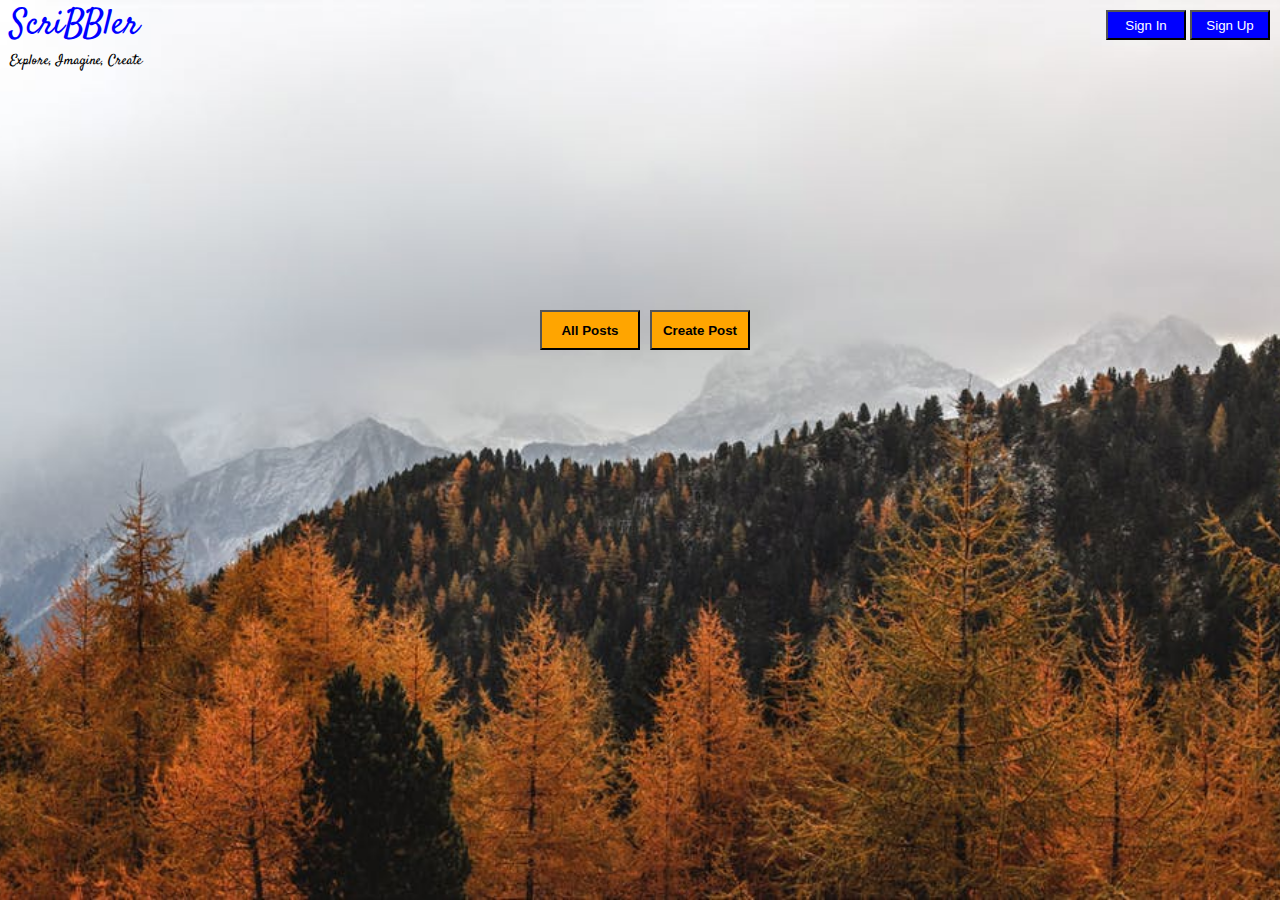
<file: index.html>
<!DOCTYPE html>
<html>
  <head>
    <!-- Place all CSS for header in this file -->
    <link href="css\header.css" rel="stylesheet" type="text/css" />

    <!-- Place all CSS for the rest of the elements in this file -->
    <link href="css\index.css" rel="stylesheet" type="text/css" />

    <!-- Place all CSS for fonts in this file -->
    <link href="css\font.css" rel="stylesheet" type="text/css" />
  </head>
  <body>
    <div id="main-container-div">
      <div class="header">
        <!-- Insert code for Sign Up, Sign In button here. Add code for "ScriBBler" heading and the sub-heading -->
        <div class="col-xs-8 title">
          <p class="main-logo">ScriBBler</p>
          <p class="sub-logo">Explore, Imagine, Create</p>
        </div>
        <div class="col-xs-4 login-button">
          <button id="signin" >Sign In</button>
          <button id="signup">Sign Up</button>
        </div>
      </div>

      <div class="postButtons">
        <!-- Insert code for All Posts & Create Post button here -->
        <button id="all-post" onclick="window.location.href='http://127.0.0.1:5500/html/bloglist.html';">All Posts</button>
        <button id="create-post">Create Post</button>
      </div>
    </div>

    <div id="signupModal" class="modal">
      <!-- Insert code for Sign In modal here -->

      <div class="modal-content">
        <span class="close" id="signupclose">&times;</span>
        <h1 style="text-align: center;">Get Started</h1>
        <div class="line"></div>
        <br />
        <form>
          <label for="fullname" class="label-text">Full Name</label>
          <input
            type="text"
            id="fullname"
            placeholder="Enter Full Name"
            required
          />
          <label for="username" class="label-text">Username</label>
          <input
            type="text"
            id="Username"
            placeholder="Enter Username"
            required
          />
          <label for="password" class="label-text">Password</label>
          <input
            type="password"
            id="password2"
            placeholder="Enter Password"
            required
          />
          <label for="confirmpassword" class="label-text"
            >Confirm Password</label
          >
          <input
            type="password"
            id="confirmpassword"
            placeholder="Confirm Password"
            required
          />
          <button type="submit" class="signin-btn">Sign Up</button>
        </form>
      </div>
    </div>

    <div id="signinModal" class="modal">
      <!-- Insert code for Sign Up modal here -->
      <div class="modal-content">
        <span class="close" id="signinclose">&times;</span>
        <h1 style="text-align: center;">Welcome Back!</h1>
        <div class="line"></div>
        <br />
        <form>
          <label for="username" class="label-text">Username</label>
          <input
            type="text"
            id="username"
            placeholder="Enter Username"
            required
          />
          <label for="password" class="label-text">Password</label>
          <input
            type="password"
            id="password1"
            placeholder="Enter Password"
            required
          />
          <button type="submit" class="signin-btn">Sign Up</button>
        </form>
        <h3 style="text-align: center;">
          Not a member?
          <a href="#" id="lingsignup">Sign Up</a>
        </h3>
      </div>
    </div>

    <div class="modal" id="createpost">
      <!-- Insert code for Create Post modal here -->
      <div class="create-modal-content">
            <span class="close" id="createclose">&times;</span>
            <h1 style="text-align: center;margin:2px">Pen Your Post</h1>
            <br />
            <form>
              <label for="title" class="label-text">Title:</label>
              <input
                type="text"
                id="title"
                required
              />
              <label for="content" class="label-text">Content:</label>
              <input
                type="textarea"
                id="password"
                class="textarea"
                rows="10"
                required
              />
              
            </form>
            <div class="btn-centre">
                    <button type="submit" class="create-btn">Create</button>
            </div>
            </h3>
          </div>
    </div>

    <!-- Place all Javascript for header in this file -->
    <script src="js\header.js"></script>
    <!-- Place all Javascript for rest of the elements in this file -->
    <script src="js\index.js"></script>
  </body>
</html>
</file>
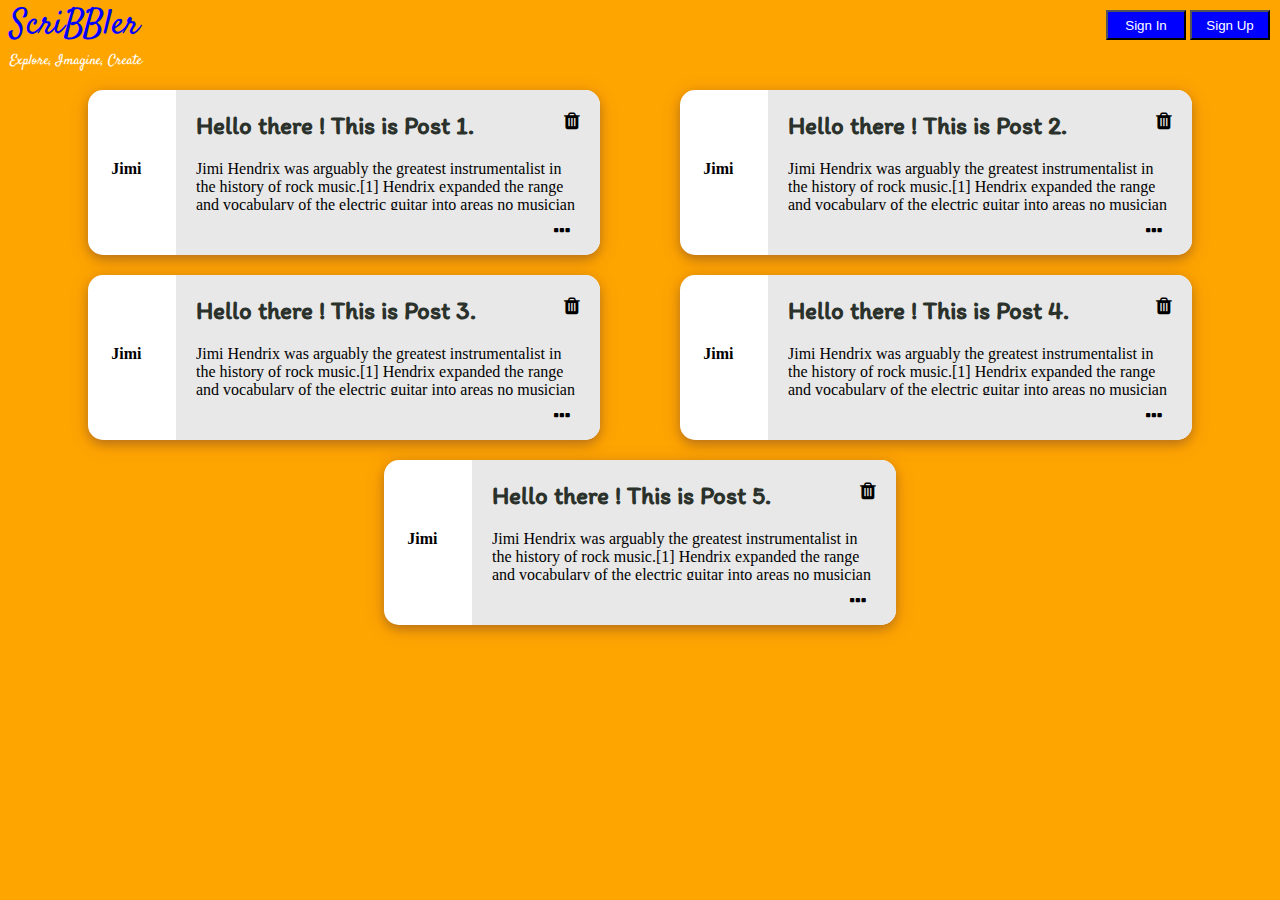
<file: html/bloglist.html>
<!DOCTYPE html>
<html>
  <head>
    <meta name="viewport" content="width=device-width, initial-scale=1" />
    <link
      href="..\css\bloglist.css"
      media="screen"
      rel="stylesheet"
      type="text/css"
    />
    <link href="..\css\header.css" rel="stylesheet" type="text/css" />
    <link href="..\css\font.css" rel="stylesheet" type="text/css" />
    <link
      rel="stylesheet"
      href="..\font-awesome-4.7.0/css/font-awesome.min.css"
    />
    <style></style>
  </head>
  <body>
    <div id="main-container-div">
      <div class="header">
        <!-- Insert code for Sign Up, Sign In button here. Add code for "ScriBBler" heading and the sub-heading -->
        <div class="col-xs-8 title">
          <p class="main-logo">ScriBBler</p>
          <p class="sub-logo">Explore, Imagine, Create</p>
        </div>
        <div class="col-xs-4 login-button">
          <button id="signin">Sign In</button>
          <button id="signup">Sign Up</button>
        </div>
      </div>
    </div>

    <div id="signupModal" class="modal">
      <!-- Insert code for Sign Up modal here -->

      <div class="modal-content">
        <span class="close" id="signupclose">&times;</span>
        <h1 style="text-align: center;">Get Started</h1>
        <div class="line"></div>
        <br />
        <form>
          <label for="fullname" class="label-text">Full Name</label>
          <input
            type="text"
            id="fullname"
            placeholder="Enter Full Name"
            required
          />
          <label for="username" class="label-text">Username</label>
          <input
            type="text"
            id="Username"
            placeholder="Enter Username"
            required
          />
          <label for="password" class="label-text">Password</label>
          <input
            type="password"
            id="password"
            placeholder="Enter Password"
            required
          />
          <label for="confirmpassword" class="label-text"
            >Confirm Password</label
          >
          <input
            type="password"
            id="confirmpassword"
            placeholder="Confirm Password"
            required
          />
          <button type="submit" class="signin-btn">Sign Up</button>
        </form>
      </div>
    </div>

    <div id="signinModal" class="modal">
      <!-- Insert code for Sign In modal here -->
      <div class="modal-content">
        <span class="close" id="signinclose">&times;</span>
        <h1 style="text-align: center;">Welcome Back!</h1>
        <div class="line"></div>
        <br />
        <form>
          <label for="username" class="label-text">Username</label>
          <input
            type="text"
            id="username"
            placeholder="Enter Username"
            required
          />
          <label for="password" class="label-text">Password</label>
          <input
            type="password"
            id="password1"
            placeholder="Enter Password"
            required
          />
          <button type="submit" class="signin-btn">Sign Up</button>
        </form>
        <h3 style="text-align: center;">
          Not a member?
          <a href="#" id="lingsignup">Sign Up</a>
        </h3>
      </div>
    </div>

    <div class="allPostsContainer">
      <div class="post">
        <div class="post-left">
          <p class="post-username">Jimi</p>
        </div>
        <div class="post-content">
          <!-- Insert code for Trash icon here -->
          <span class="deletepost" id="deletepost" onclick="deletePost()"
            ><i class="fa fa-trash" aria-hidden="true"></i
          ></span>
          <p class="post-title">Hello there ! This is Post 1.</p>
          <p class="post-desc">
            Jimi Hendrix was arguably the greatest instrumentalist in the
            history of rock music.[1] Hendrix expanded the range and vocabulary
            of the electric guitar into areas no musician had ever ventured
            before. His boundless drive, technical ability and creative
            application of such effects as distortion forever transformed the
            sound of rock and roll. While creating his unique musical voice and
            guitar style, Hendrix synthesized diverse genres, including blues,
            R&B, soul, British rock, American folk music, 1950s rock and roll,
            psychedelic and jazz.
          </p>

          <!-- Insert code for ... icon here -->
          <div class="post-more">
            <a href="./post.html" id="lingsignup"
              ><i class="fa fa-ellipsis-h" aria-hidden="true"></i
            ></a>
          </div>
        </div>
      </div>

      <div class="post">
        <div class="post-left">
          <p class="post-username">Jimi</p>
        </div>
        <div class="post-content">
          <!-- Insert code for Trash icon here -->
          <span class="deletepost" id="deletepost" onclick="deletePost()"
            ><i class="fa fa-trash" aria-hidden="true"></i
          ></span>
          <p class="post-title">Hello there ! This is Post 2.</p>
          <p class="post-desc">
            Jimi Hendrix was arguably the greatest instrumentalist in the
            history of rock music.[1] Hendrix expanded the range and vocabulary
            of the electric guitar into areas no musician had ever ventured
            before. His boundless drive, technical ability and creative
            application of such effects as distortion forever transformed the
            sound of rock and roll. While creating his unique musical voice and
            guitar style, Hendrix synthesized diverse genres, including blues,
            R&B, soul, British rock, American folk music, 1950s rock and roll,
            psychedelic and jazz.
          </p>

          <!-- Insert code for ... icon here -->
          <div class="post-more">
            <a href="./post.html" id="lingsignup"
              ><i class="fa fa-ellipsis-h" aria-hidden="true"></i
            ></a>
          </div>
        </div>
      </div>

      <div class="post">
        <div class="post-left">
          <p class="post-username">Jimi</p>
        </div>
        <div class="post-content">
          <!-- Insert code for Trash icon here -->
          <span class="deletepost" id="deletepost" onclick="deletePost()"
            ><i class="fa fa-trash" aria-hidden="true"></i
          ></span>
          <p class="post-title">Hello there ! This is Post 3.</p>
          <p class="post-desc">
            Jimi Hendrix was arguably the greatest instrumentalist in the
            history of rock music.[1] Hendrix expanded the range and vocabulary
            of the electric guitar into areas no musician had ever ventured
            before. His boundless drive, technical ability and creative
            application of such effects as distortion forever transformed the
            sound of rock and roll. While creating his unique musical voice and
            guitar style, Hendrix synthesized diverse genres, including blues,
            R&B, soul, British rock, American folk music, 1950s rock and roll,
            psychedelic and jazz.
          </p>

          <!-- Insert code for ... icon here -->
          <div class="post-more">
            <a href="./post.html" id="lingsignup"
              ><i class="fa fa-ellipsis-h" aria-hidden="true"></i
            ></a>
          </div>
        </div>
      </div>
      <div class="post">
        <div class="post-left">
          <p class="post-username">Jimi</p>
        </div>
        <div class="post-content">
          <!-- Insert code for Trash icon here -->
          <span class="deletepost" id="deletepost" onclick="deletePost()"
            ><i class="fa fa-trash" aria-hidden="true"></i
          ></span>
          <p class="post-title">Hello there ! This is Post 4.</p>
          <p class="post-desc">
            Jimi Hendrix was arguably the greatest instrumentalist in the
            history of rock music.[1] Hendrix expanded the range and vocabulary
            of the electric guitar into areas no musician had ever ventured
            before. His boundless drive, technical ability and creative
            application of such effects as distortion forever transformed the
            sound of rock and roll. While creating his unique musical voice and
            guitar style, Hendrix synthesized diverse genres, including blues,
            R&B, soul, British rock, American folk music, 1950s rock and roll,
            psychedelic and jazz.
          </p>

          <!-- Insert code for ... icon here -->
          <div class="post-more">
            <a href="./post.html" id="lingsignup"
              ><i class="fa fa-ellipsis-h" aria-hidden="true"></i
            ></a>
          </div>
        </div>
      </div>
      <div class="post">
        <div class="post-left">
          <p class="post-username">Jimi</p>
        </div>
        <div class="post-content">
          <!-- Insert code for Trash icon here -->
          <span class="deletepost" id="deletepost" onclick="deletePost()"
            ><i class="fa fa-trash" aria-hidden="true"></i
          ></span>
          <p class="post-title">Hello there ! This is Post 5.</p>
          <p class="post-desc">
            Jimi Hendrix was arguably the greatest instrumentalist in the
            history of rock music.[1] Hendrix expanded the range and vocabulary
            of the electric guitar into areas no musician had ever ventured
            before. His boundless drive, technical ability and creative
            application of such effects as distortion forever transformed the
            sound of rock and roll. While creating his unique musical voice and
            guitar style, Hendrix synthesized diverse genres, including blues,
            R&B, soul, British rock, American folk music, 1950s rock and roll,
            psychedelic and jazz.
          </p>

          <!-- Insert code for ... icon here -->
          <div class="post-more">
            <a href="./post.html" id="lingsignup"
              ><i class="fa fa-ellipsis-h" aria-hidden="true"></i
            ></a>
          </div>
        </div>
      </div>

      <div id="deleteModal" class="modal">
        <!-- Insert code for Delete modal here -->

        <div class="delete-modal-content">
          <h3 style="text-align: center;">
            Are you sure you want to delete this post?
          </h3>
          <br />
          <form class="deleteform">
            <button type="submit" class="yes-btn">Yes</button>
            <button type="submit" class="no-btn">No</button>
          </form>
        </div>
      </div>
    </div>
    <!-- <script src="..\js\header.js"></script> -->
    <script src="..\js\bloglist.js"></script>
  </body>
</html>
</file>
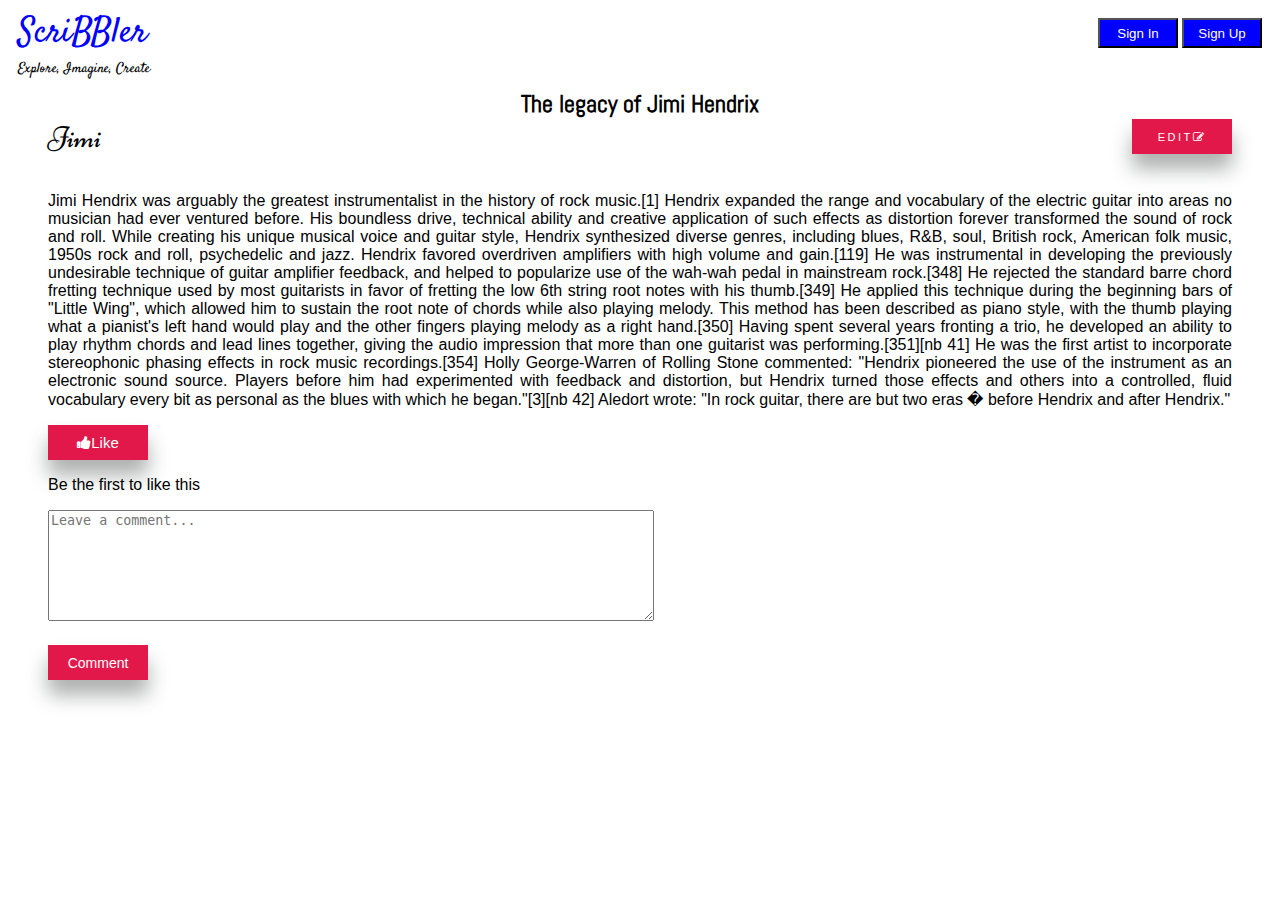
<file: html/post.html>
<!DOCTYPE html>
<head>
        
        <link href='..\css\post.css' rel='stylesheet' type='text/css'>
        <link href='..\css\header.css' rel='stylesheet' type='text/css'>
        <link rel="stylesheet" href="..\font-awesome-4.7.0/css/font-awesome.min.css">
        <link href='..\css\font.css' rel='stylesheet' type='text/css'>
    <style>        
    </style>     
</head>
<body>
        <div class="header">
             <!-- Insert code for Sign Up, Sign In button here. 
               Add code for "ScriBBler" heading and the sub-heading -->
               <div class="col-xs-8 title">
                    <p class="main-logo">ScriBBler</p>
                    <p class="sub-logo">Explore, Imagine, Create</p>
                  </div>
                  <div class="col-xs-4 login-button">
                    <button id="signin">Sign In</button>
                    <button id="signup">Sign Up</button>
                  </div>
        </div>

    <div class="blogContent">
        <div id="blogTitle" class="blogTitle">
        <h id="blogTitleNew">The legacy of Jimi Hendrix</h>
    </div>

<div class="blogAuthor">

    <!-- Insert code for Edit/Save button and  --> 
    <span>Jimi</span>
    <button id="edit" class="edit-btn" onclick="editDesc()">Edit<i class="fa fa-pencil-square-o" aria-hidden="true"></i></button>
</div>

<div id="blogText" class="blogText">
    <p id="blogBody">
            Jimi Hendrix was arguably the greatest instrumentalist in the history of rock music.[1] Hendrix expanded the range and vocabulary of the electric guitar into areas no musician had ever ventured before. His boundless drive, technical ability and creative application of such effects as distortion forever transformed the sound of rock and roll. While creating his unique musical voice and guitar style, Hendrix synthesized diverse genres, including blues, R&B, soul, British rock, American folk music, 1950s rock and roll, psychedelic and jazz. Hendrix favored overdriven amplifiers with high volume and gain.[119] He was instrumental in developing the previously undesirable technique of guitar amplifier feedback, and helped to popularize use of the wah-wah pedal in mainstream rock.[348] He rejected the standard barre chord fretting technique used by most guitarists in favor of fretting the low 6th string root notes with his thumb.[349] He applied this technique during the beginning bars of "Little Wing", which allowed him to sustain the root note of chords while also playing melody. This method has been described as piano style, with the thumb playing what a pianist's left hand would play and the other fingers playing melody as a right hand.[350] Having spent several years fronting a trio, he developed an ability to play rhythm chords and lead lines together, giving the audio impression that more than one guitarist was performing.[351][nb 41] He was the first artist to incorporate stereophonic phasing effects in rock music recordings.[354] Holly George-Warren of Rolling Stone commented: "Hendrix pioneered the use of the instrument as an electronic sound source. Players before him had experimented with feedback and distortion, but Hendrix turned those effects and others into a controlled, fluid vocabulary every bit as personal as the blues with which he began."[3][nb 42] Aledort wrote: "In rock guitar, there are but two eras � before Hendrix and after Hendrix."
    </p>
</div>

    <!-- Insert code for Like button, Comment button, Comment box here-->

<button id="like" class="like-btn" onclick="likeCount()"><i class="fa fa-thumbs-up" aria-hidden="true"></i>Like</button>
<p id="likecount" class="likecount">Be the first to like this</p>

<textarea id="add-comment" rows="7" cols="50" class="textarea-comment" placeholder="Leave a comment..."></textarea>
<br>              

<button id="comment" class="comment-btn" onclick="addComments()">Comment</button>

<div id="comment-area" class="comment-area">
</div>


    <div id="signupModal" class="modal">
            <!-- Insert code for Sign Up modal here -->
      
            <div class="modal-content">
              <span class="close" id="signupclose">&times;</span>
              <h1 style="text-align: center;">Get Started</h1>
              <div class="line"></div>
              <br />
              <form>
                <label for="fullname" class="label-text">Full Name</label>
                <input
                  type="text"
                  id="fullname"
                  placeholder="Enter Full Name"
                  required
                />
                <label for="username" class="label-text">Username</label>
                <input
                  type="text"
                  id="Username"
                  placeholder="Enter Username"
                  required
                />
                <label for="password" class="label-text">Password</label>
                <input
                  type="password"
                  id="password"
                  placeholder="Enter Password"
                  required
                />
                <label for="confirmpassword" class="label-text"
                  >Confirm Password</label
                >
                <input
                  type="password"
                  id="confirmpassword"
                  placeholder="Confirm Password"
                  required
                />
                <button type="submit" class="signin-btn">Sign Up</button>
              </form>
            </div>
          </div>
      
          <div id="signinModal" class="modal">
            <!-- Insert code for Sign In modal here -->
            <div class="modal-content">
              <span class="close" id="signinclose">&times;</span>
              <h1 style="text-align: center;">Welcome Back!</h1>
              <div class="line"></div>
              <br />
              <form>
                <label for="username" class="label-text">Username</label>
                <input
                  type="text"
                  id="username"
                  placeholder="Enter Username"
                  required
                />
                <label for="password" class="label-text">Password</label>
                <input
                  type="password"
                  id="password1"
                  placeholder="Enter Password"
                  required
                />
                <button type="submit" class="signin-btn">Sign Up</button>
              </form>
              <h3 style="text-align: center;">
                Not a member?
                <a href="#" id="lingsignup">Sign Up</a>
              </h3>
            </div>
          </div>

    <script src="..\js\post.js" defer></script>
    <script src="..\js\header.js">             
    </script>
    
</body>
</file>
